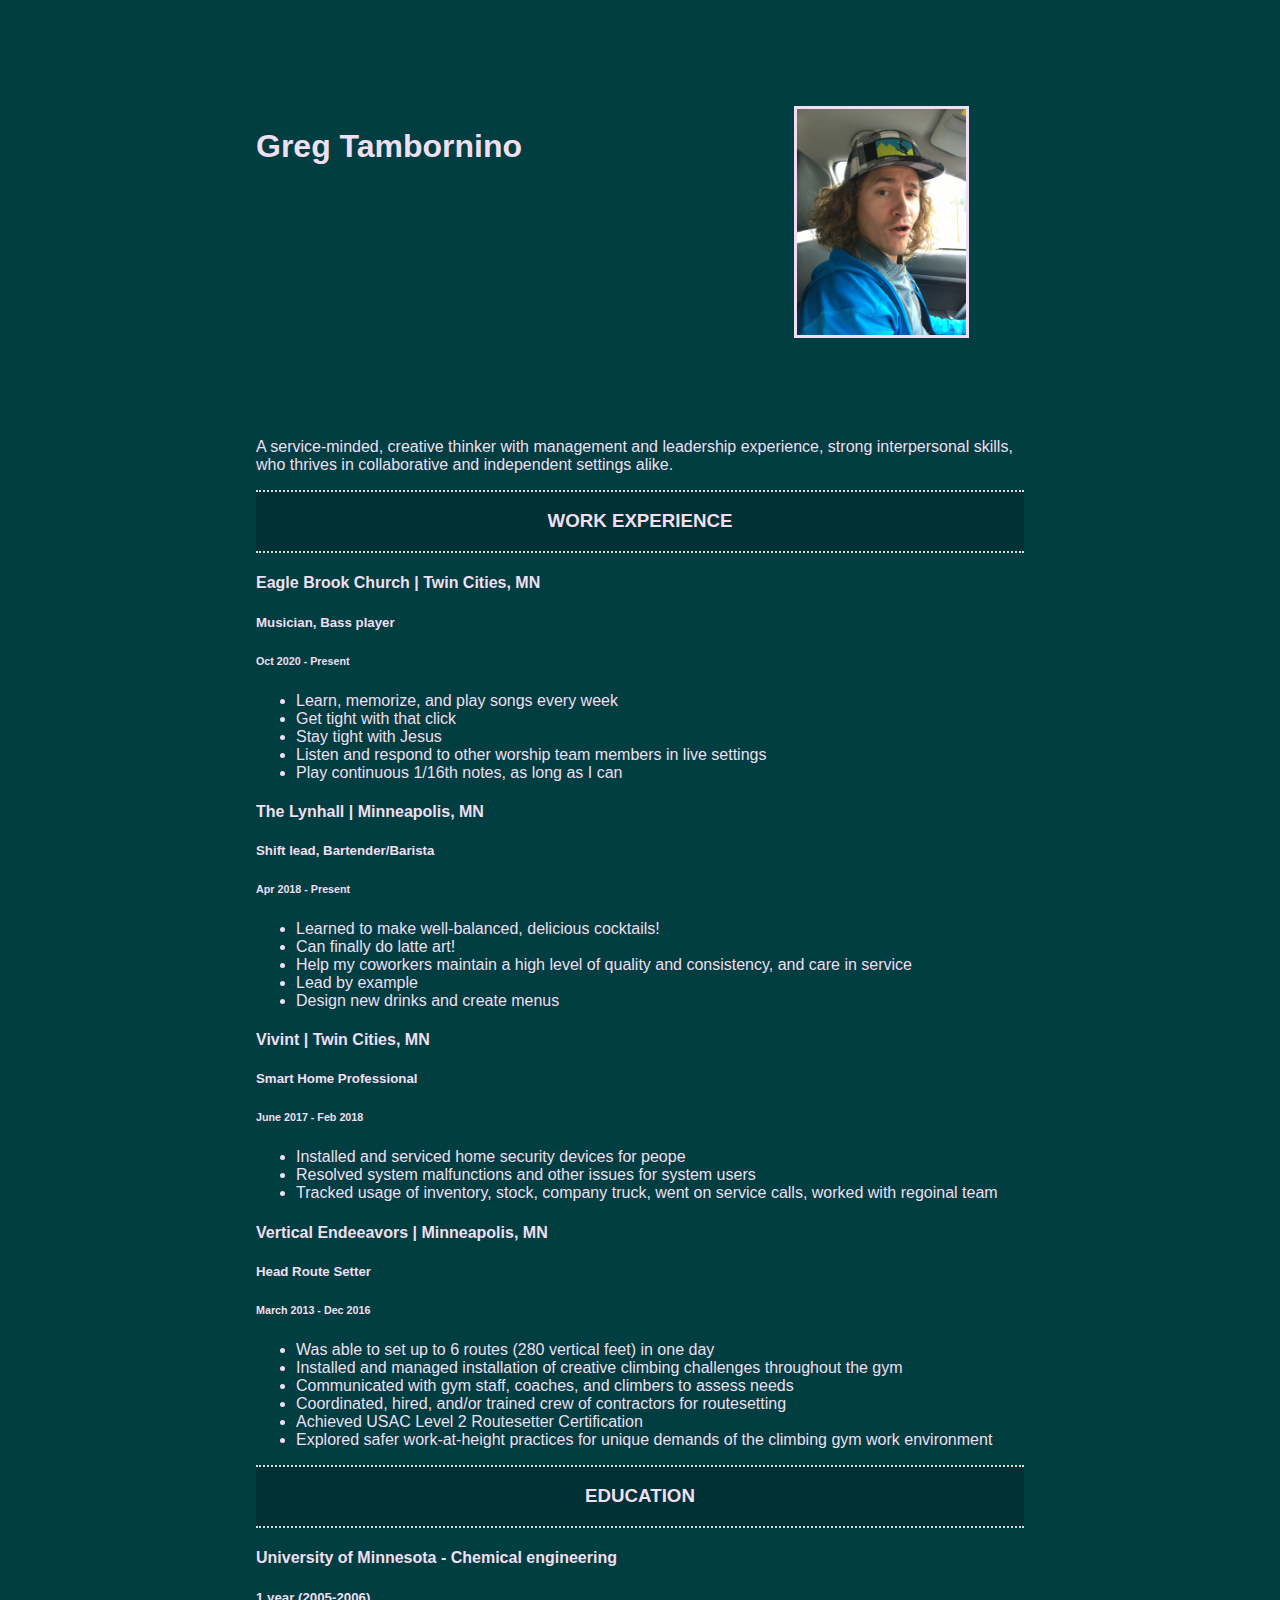
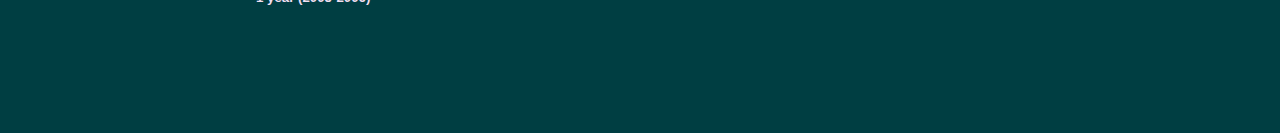
<file: index.html>
<!DOCTYPE html>
<html>
<head>
  <meta charset="utf-8">
  <meta name="viewport" content="width=device-width">
  <title>Greg Tambornino Resume</title>
  <link rel="stylesheet" href="style.css"/>
</head>
<body>
  <div>
    <h1>Greg Tambornino</h1>
    <img src="./IMG_2881.JPG" />
    
  
    <p>A service-minded, creative thinker with management and leadership experience, strong interpersonal skills, who thrives in collaborative and independent settings alike.</p>
  </div>
  <div class="exp-header">
    <h3>Work Experience</h3>
  </div>
  <div>
    <h4>Eagle Brook Church | Twin Cities, MN</h4>
    <h5>Musician, Bass player</h5>
    <h6>Oct 2020 - Present</h6>
    <ul>
      <li>Learn, memorize, and play songs every week</li>
      <li>Get tight with that click</li>
      <li>Stay tight with Jesus</li>
      <li>Listen and respond to other worship team members in live settings</li>
      <li>Play continuous 1/16th notes, as long as I can</li>
    </ul>
  </div>
  <div>
    <h4>The Lynhall | Minneapolis, MN</h4>
    <h5>Shift lead, Bartender/Barista</h5>
    <h6>Apr 2018 - Present</h6>
    <ul>
      <li>Learned to make well-balanced, delicious cocktails!</li>
      <li>Can finally do latte art!</li>
      <li>Help my coworkers maintain a high level of quality and consistency, and care in service</li>
      <li>Lead by example</li>
      <li>Design new drinks and create menus</li>
    </ul>
  </div>
  <div>
    <h4>Vivint | Twin Cities, MN</h4>
    <h5>Smart Home Professional</h5>
    <h6>June 2017 - Feb 2018</h6>
    <ul>
      <li>Installed and serviced home security devices for peope</li>
      <li>Resolved system malfunctions and other issues for system users</li>
      <li>Tracked usage of inventory, stock, company truck, went on service calls, worked with regoinal team</li>
    </ul>
  </div>
  
  <div>
    <h4>Vertical Endeeavors | Minneapolis, MN</h4>
    <h5>Head Route Setter</h5>
    <h6>March 2013 - Dec 2016</h6>
    <ul>
      <li>Was able to set up to 6 routes (280 vertical feet) in one day</li>
      <li>Installed and managed installation of creative climbing challenges throughout the gym</li>
      <li>Communicated with gym staff, coaches, and climbers to assess needs</li>
      <li>Coordinated, hired, and/or trained crew of contractors for routesetting</li>
      <li>Achieved USAC Level 2 Routesetter Certification</li>
      <li>Explored safer work-at-height practices for unique demands of the climbing gym work environment</li>
    </ul>
  </div>
  
  <div class="exp-header">
    <h3>Education</h3>
  </div>
  
  <div>
    <h4>University of Minnesota - Chemical engineering</h4>
    <h5>1 year (2005-2006)</h5>
    </ul>
  </div>
</body>
</html>
</file>
<file: style.css>
body {
  background-color: #003e42;
  background-image: url("https://www.transparenttextures.com/patterns/escheresque-dark.png");
  color: #f0dff0;
  font-family: Arial, Helvetica, sans-serif;
  margin: 10% 20%;
}

img {
  width: 22%;
  position: relative;
  left: 70%;
  bottom: 80px;
  border: 3px solid #f0dff0;
}

.exp-header {
  text-align: center;
  text-transform: uppercase;
  border-top: 2px dotted #dddddd;
  border-bottom: 2px dotted #dddddd;
  background-color: rgba(0,0,0, 0.2);
}
</file>
